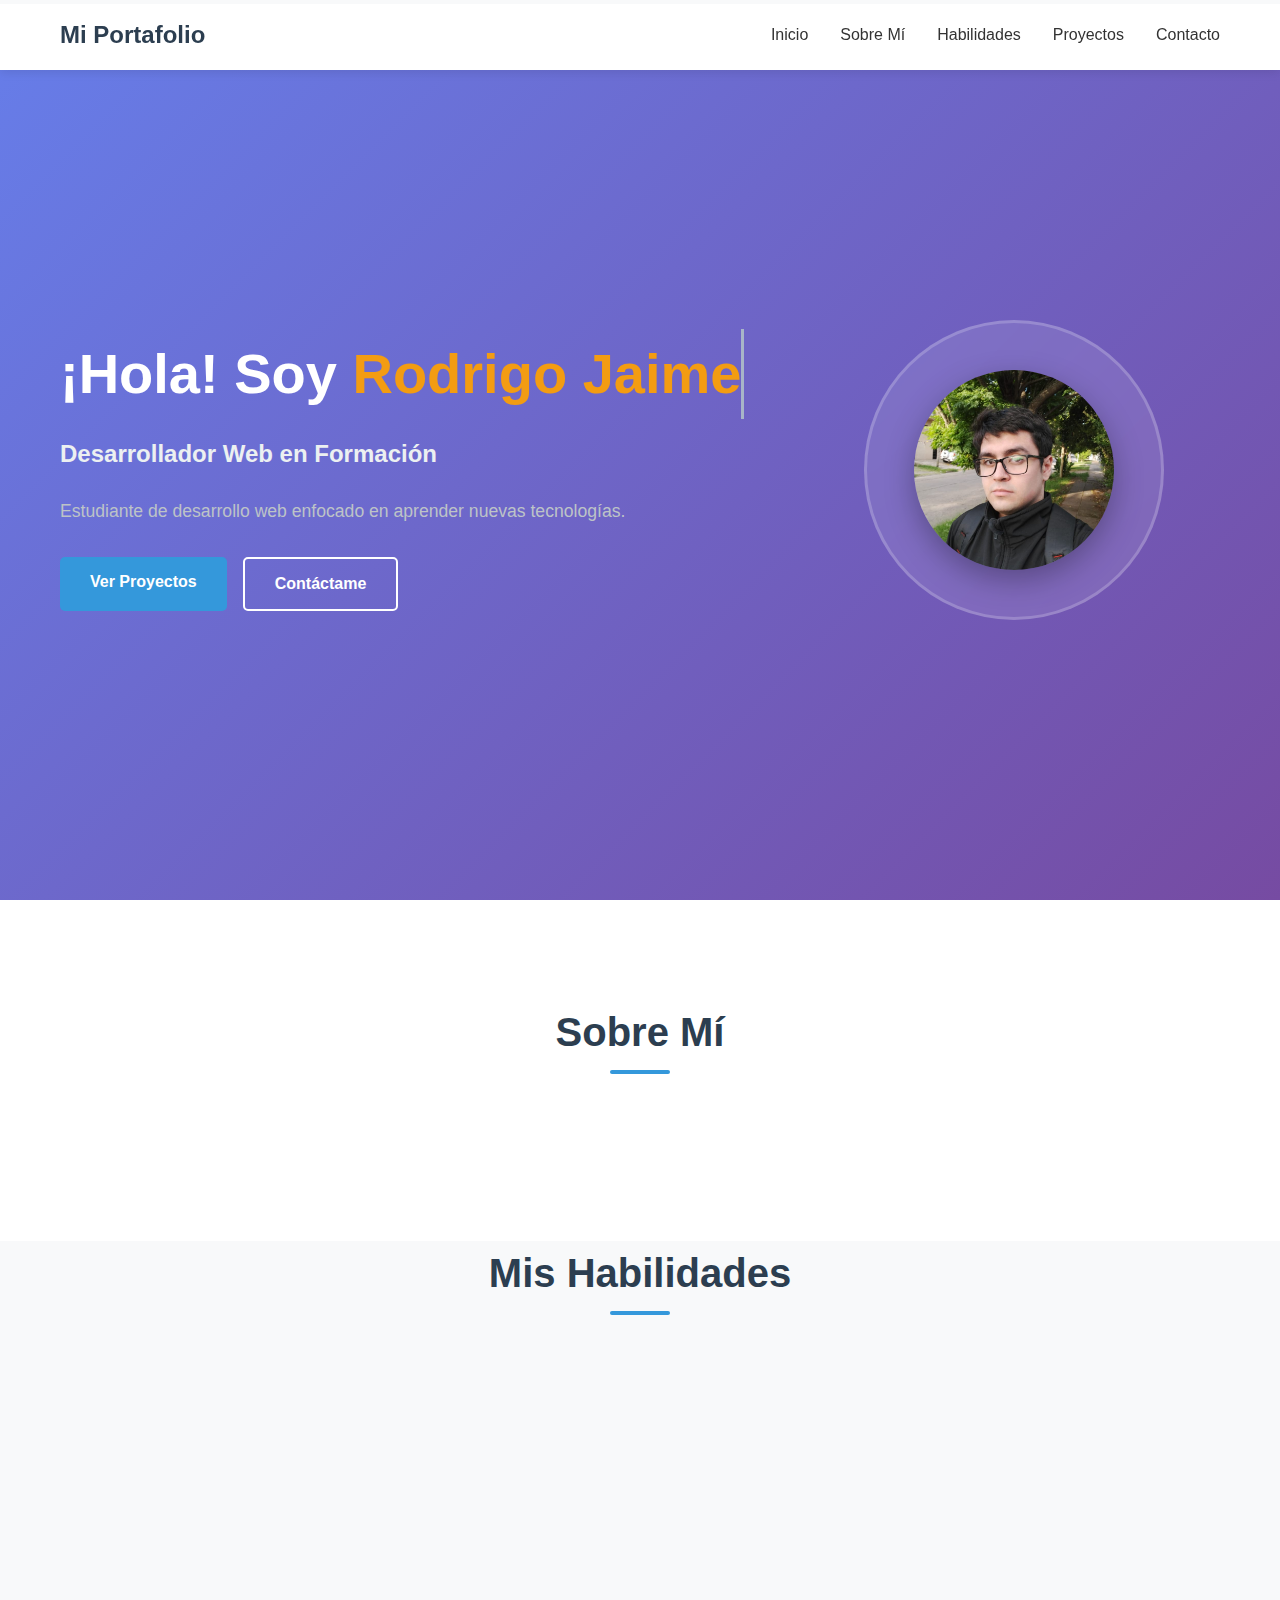
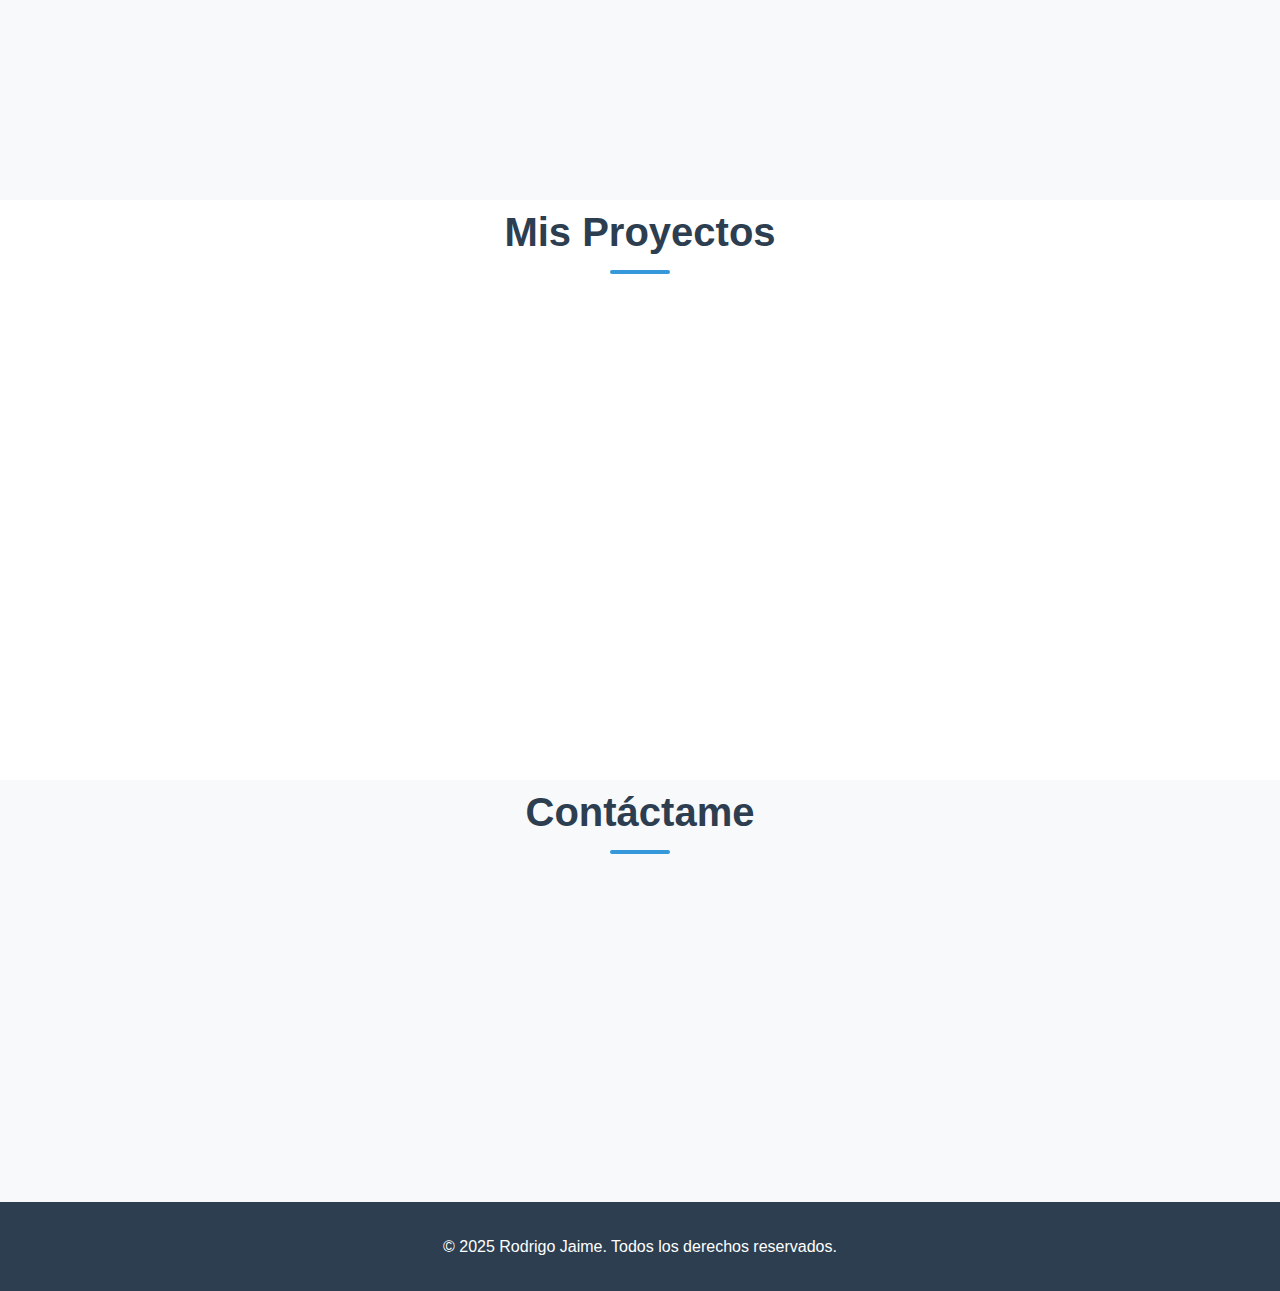
<file: index.html>
<!DOCTYPE html>
<html lang="es">
<head>
    <meta charset="UTF-8">
    <meta name="viewport" content="width=device-width, initial-scale=1.0">
    <title>Rodrigo Jaime - Porfafolio</title>
    <link rel="stylesheet" href="css/styles.css">
    <link rel="stylesheet" href="css/enhancements.css">
    <link href="https://cdnjs.cloudflare.com/ajax/libs/font-awesome/6.0.0/css/all.min.css" rel="stylesheet">
</head>
<body>
    <!-- Navegación -->
    <nav class="navbar">
        <div class="nav-container">
            <div class="nav-logo">
                <a href="#inicio">Mi Portafolio</a>
            </div>
            <ul class="nav-menu">
                <li class="nav-item">
                    <a href="#inicio" class="nav-link">Inicio</a>
                </li>
                <li class="nav-item">
                    <a href="#sobre-mi" class="nav-link">Sobre Mí</a>
                </li>
                <li class="nav-item">
                    <a href="#habilidades" class="nav-link">Habilidades</a>
                </li>
                <li class="nav-item">
                    <a href="#proyectos" class="nav-link">Proyectos</a>
                </li>
                <li class="nav-item">
                    <a href="#contacto" class="nav-link">Contacto</a>
                </li>
            </ul>
            <div class="hamburger">
                <span class="bar"></span>
                <span class="bar"></span>
                <span class="bar"></span>
            </div>
        </div>
    </nav>

    <!-- Sección de Inicio -->
    <section id="inicio" class="hero">
        <div class="hero-container">
            <div class="hero-content">
                <h1 class="hero-title">¡Hola! Soy <span class="highlight">Rodrigo Jaime</span></h1>
                <h2 class="hero-subtitle">Desarrollador Web en Formación</h2>
                <p class="hero-description">
                    Estudiante de desarrollo web enfocado en aprender nuevas tecnologías.
                </p>
                <div class="hero-buttons">
                    <a href="#proyectos" class="btn btn-primary">Ver Proyectos</a>
                    <a href="#contacto" class="btn btn-secondary">Contáctame</a>
                </div>
            </div>
            <div class="hero-image">
                <div class="profile-image">
                    <img src="./images/foto de perfil.jpg" alt="Rodrigo Jaime" class="profile-photo">
                </div>
            </div>
        </div>
    </section>

    <!-- Sección Sobre Mí -->
    <section id="sobre-mi" class="about">
        <div class="container">
            <h2 class="section-title">Sobre Mí</h2>
            <div class="about-content">
                <div class="about-text">
                    <p>
                        Estudiante de desarrollo web con interés en tecnologías frontend y backend. 
                        Actualmente aprendiendo sobre seguridad web y despliegue de aplicaciones.
                    </p>
                </div>
            </div>
        </div>
    </section>

    <!-- Sección de Habilidades -->
    <section id="habilidades" class="skills">
        <div class="container">
            <h2 class="section-title">Mis Habilidades</h2>
            <div class="skills-container">
                <div class="skill-category">
                    <h3 class="category-title">
                        <i class="fas fa-code"></i>
                        Frontend
                    </h3>
                    <div class="skill-tags">
                        <span class="skill-tag">HTML5</span>
                        <span class="skill-tag">CSS3</span>
                        <span class="skill-tag">JavaScript</span>
                        <span class="skill-tag">React</span>
                        <span class="skill-tag">Responsive Design</span>
                    </div>
                </div>
                
                <div class="skill-category">
                    <h3 class="category-title">
                        <i class="fas fa-server"></i>
                        Backend & Tools
                    </h3>
                    <div class="skill-tags">
                        <span class="skill-tag">Python</span>
                        <span class="skill-tag">Git</span>
                        <span class="skill-tag">GitHub</span>
                        <span class="skill-tag">VS Code</span>
                    </div>
                </div>
                
                <div class="skill-category">
                    <h3 class="category-title">
                        <i class="fas fa-cloud"></i>
                        Cloud & Deployment
                    </h3>
                    <div class="skill-tags">
                        <span class="skill-tag">Vercel</span>
                        <span class="skill-tag">Firebase</span>
                        <span class="skill-tag">Firebase Auth</span>
                        <span class="skill-tag">Firestore</span>
                    </div>
                </div>
                
                <div class="skill-category">
                    <h3 class="category-title">
                        <i class="fas fa-shield-alt"></i>
                        Ciberseguridad & Calidad
                    </h3>
                    <div class="skill-tags">
                        <span class="skill-tag">OWASP</span>
                        <span class="skill-tag">SonarQube</span>
                        <span class="skill-tag">Security Testing</span>
                        <span class="skill-tag">Code Quality</span>
                    </div>
                </div>
                
                <div class="skill-category">
                    <h3 class="category-title">
                        <i class="fas fa-lightbulb"></i>
                        En Aprendizaje
                    </h3>
                    <div class="skill-tags">
                        <span class="skill-tag">Node.js</span>
                        <span class="skill-tag">Databases</span>
                        <span class="skill-tag">APIs</span>
                        <span class="skill-tag">Testing</span>
                    </div>
                </div>
            </div>
        </div>
    </section>

    <!-- Sección de Proyectos -->
    <section id="proyectos" class="projects">
        <div class="container">
            <h2 class="section-title">Mis Proyectos</h2>
            <div class="projects-grid">
                <div class="project-card">
                    <div class="project-image">
                        <i class="fas fa-store"></i>
                    </div>
                    <div class="project-content">
                        <h3 class="project-title">Sistema de Gestión</h3>
                        <p class="project-description">Sistema de gestión desarrollado en React con Firebase para manejar vendedores y stock.</p>
                        <div class="project-tech">
                            <span class="tech-tag">React</span>
                            <span class="tech-tag">Firebase</span>
                            <span class="tech-tag">Vercel</span>
                            <span class="tech-tag">CSS3</span>
                            <span class="tech-tag">JavaScript</span>
                        </div>
                        <div class="project-links">
                            <a href="gestorpro/index.html" class="project-link link-demo">Ver Demo</a>
                            <a href="gestorpro-code.html" class="project-link link-code">Ver Código</a>
                        </div>
                    </div>
                </div>
                

                
                <div class="project-card">
                    <div class="project-image">
                        <i class="fas fa-shield-alt"></i>
                    </div>
                    <div class="project-content">
                        <h3 class="project-title">Generador de Contraseñas</h3>
                        <p class="project-description">Aplicación web para generar contraseñas seguras con análisis de fortaleza.</p>
                        <div class="project-tech">
                            <span class="tech-tag">HTML5</span>
                            <span class="tech-tag">CSS3</span>
                            <span class="tech-tag">JavaScript</span>
                            <span class="tech-tag">Security</span>
                        </div>
                        <div class="project-links">
                            <!-- Cambiar estas líneas (alrededor de la línea 196-197) -->
                            <a href="../password-generator/index.html" class="project-link link-demo">Ver Demo</a>
                            <a href="../password-generator/code-view.html" class="project-link link-code">Ver Código</a>
                        </div>
                    </div>
                </div>
            </div>
            </div>
        </div>
    </section>

    <!-- Sección de Contacto -->
    <section id="contacto" class="contact">
        <div class="container">
            <h2 class="section-title">Contáctame</h2>
            <div class="contact-content">
                <div class="contact-info">
                    <h3>¡Hablemos!</h3>
                    <p>Interesado en oportunidades de aprendizaje y colaboración.</p>
                    
                    <div class="contact-item">
                        <i class="fas fa-envelope"></i>
                        <span>rodrigojaime2671@gmail.com</span>
                    </div>
                    
                    <div class="contact-item">
                        <i class="fas fa-map-marker-alt"></i>
                        <span>Buenos Aires, Argentina</span>
                    </div>
                </div>
                
                <div class="contact-methods">
                    <h3>Formas de contacto:</h3>
                    <p>Puedes contactarme por estos medios:</p>
                    
                    <div class="contact-buttons">
                        <a href="mailto:rodrigojaime2671@gmail.com" class="contact-btn">
                            <i class="fas fa-envelope"></i>
                            Enviar Email
                        </a>
                        
                        <a href="https://www.linkedin.com/in/rodrigo-jaime-2671/" target="_blank" class="contact-btn">
                            <i class="fab fa-linkedin"></i>
                            LinkedIn
                        </a>
                        
                        <a href="https://github.com/RodrigoJaime-byte" target="_blank" class="contact-btn">
                            <i class="fab fa-github"></i>
                            GitHub
                        </a>
                    </div>
                </div>
            </div>
        </div>
    </section>

    <!-- Footer -->
    <footer class="footer">
        <div class="container">
            <p>&copy; 2025 Rodrigo Jaime. Todos los derechos reservados.</p>
        </div>
    </footer>

    <script src="js/script.js"></script>
    <!-- Agregar después del tag <body> -->
    <div class="scroll-indicator">
        <div class="scroll-progress"></div>
    </div>
</body>
</html>
</file>
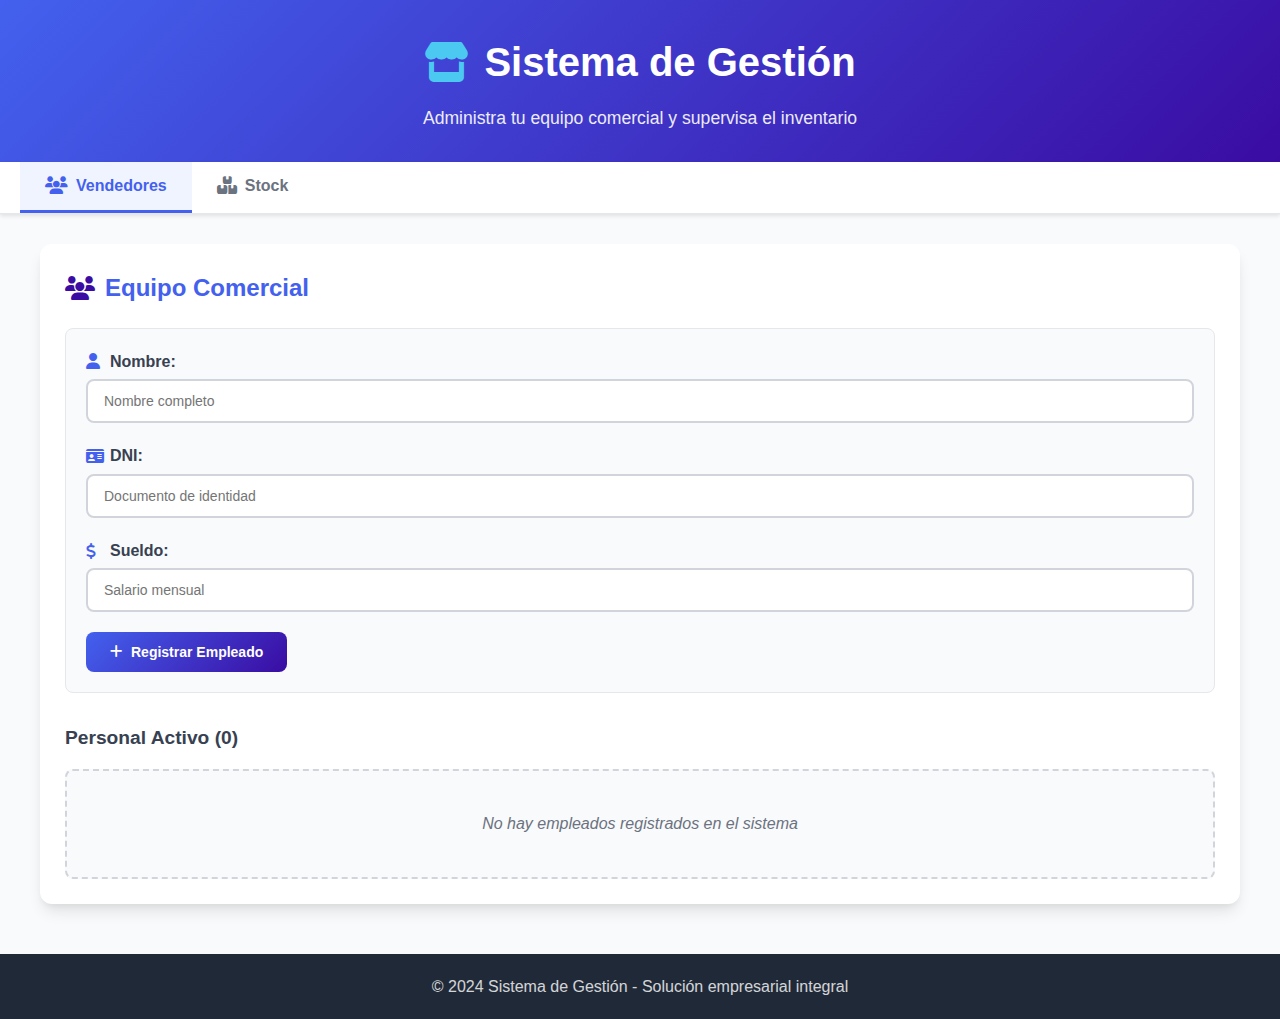
<file: gestorpro/index.html>
<!doctype html><html lang="en"><head><meta charset="utf-8"/><link rel="icon" href="./favicon.ico"/><meta name="viewport" content="width=device-width,initial-scale=1"/><meta name="theme-color" content="#000000"/><meta name="description" content="Sistema de gestión de vendedores y stock desarrollado con React"/><link rel="apple-touch-icon" href="./logo192.png"/><link rel="stylesheet" href="https://cdnjs.cloudflare.com/ajax/libs/font-awesome/6.4.0/css/all.min.css"/><link rel="manifest" href="./manifest.json"/><title>Sistema de Gestión - Vendedores y Stock</title><script defer="defer" src="./static/js/main.8d3dab03.js"></script><link href="./static/css/main.1cb8b7cf.css" rel="stylesheet"></head><body><noscript>You need to enable JavaScript to run this app.</noscript><div id="root"></div></body></html>
</file>
<file: css/enhancements.css>
/* Estilos adicionales para funcionalidades JavaScript */

/* Estilos para validación de formulario */
.contact-form input.error,
.contact-form textarea.error {
    border-color: #e74c3c !important;
    box-shadow: 0 0 5px rgba(231, 76, 60, 0.3) !important;
}

.contact-form input.success,
.contact-form textarea.success {
    border-color: #27ae60 !important;
    box-shadow: 0 0 5px rgba(39, 174, 96, 0.3) !important;
}

.error-message {
    color: #e74c3c;
    font-size: 0.8rem;
    margin-top: 5px;
    display: block;
    font-weight: 500;
}

.btn:hover {
    transform: translateY(-2px) !important;
    box-shadow: 0 5px 15px rgba(0, 0, 0, 0.2) !important;
}

.back-to-top {
    position: fixed;
    bottom: 20px;
    right: 20px;
    width: 50px;
    height: 50px;
    border-radius: 50%;
    background: #3498db;
    color: white;
    border: none;
    font-size: 20px;
    cursor: pointer;
    opacity: 0;
    transition: all 0.3s ease;
    z-index: 1000;
    box-shadow: 0 2px 10px rgba(0, 0, 0, 0.2);
}

.back-to-top:hover {
    transform: scale(1.1);
}

/* Cursor personalizado para elementos interactivos */
.project-card:hover {
    cursor: pointer;
    transform: translateY(-5px) !important;
    box-shadow: 0 10px 25px rgba(0, 0, 0, 0.15) !important;
}

/* Efecto de typing cursor */
.typing-cursor::after {
    content: '|';
    animation: blink 1s infinite;
}

@keyframes blink {
    0%, 50% { opacity: 1; }
    51%, 100% { opacity: 0; }
}

/* Mejoras adicionales para la experiencia de usuario */
.skill-tag:hover {
    transform: scale(1.05) !important;
    box-shadow: 0 2px 8px rgba(0, 0, 0, 0.1);
}

.social-link:hover {
    transform: translateY(-3px) scale(1.1) !important;
}

/* Animación suave para elementos que aparecen */
.fade-in {
    opacity: 0;
    transform: translateY(30px);
    transition: opacity 0.6s ease, transform 0.6s ease;
}

.fade-in.visible {
    opacity: 1;
    transform: translateY(0);
}

/* Foto de perfil */
/* Estilos para la foto de perfil */
.profile-photo {
    width: 200px;
    height: 200px;
    border-radius: 50%;
    object-fit: cover;
    border: 4px solid var(--primary-color);
    box-shadow: 0 10px 30px rgba(0, 0, 0, 0.3);
    transition: transform 0.3s ease, box-shadow 0.3s ease;
}

.profile-photo:hover {
    transform: scale(1.05);
    box-shadow: 0 15px 40px rgba(0, 0, 0, 0.4);
}

/* Responsive para móviles */
@media (max-width: 768px) {
    .profile-photo {
        width: 150px;
        height: 150px;
    }
}

/* Imágenes de proyectos */
.project-image img {
    width: 100%;
    height: 200px;
    object-fit: cover;
    border-radius: 10px 10px 0 0;
}


/* Corrección para evitar superposición con header fijo */
.about {
    padding-top: 100px !important; /* Espacio para el header fijo */
    margin-top: 0 !important;
    position: relative;
    z-index: 1;
}

/* Asegurar que todas las secciones tengan el espaciado correcto */
section {
    scroll-margin-top: 80px; /* Para navegación suave */
}

/* Corrección mejorada para la sección Sobre Mí */
.about-content {
    display: block !important;
    max-width: 900px;
    margin: 0 auto;
    padding: 2rem;
    background: rgba(255, 255, 255, 0.05);
    border-radius: 15px;
    backdrop-filter: blur(10px);
    border: 1px solid rgba(255, 255, 255, 0.1);
    position: static; /* Asegurar posicionamiento estático */
}

.about-text {
    margin: 0;
    text-align: left;
    position: static; /* Asegurar posicionamiento estático */
}

.about-text p {
    margin-bottom: 1.5rem;
    line-height: 1.8;
    font-size: 1.1rem;
    color: rgba(255, 255, 255, 0.9);
    text-align: justify;
    position: static; /* Asegurar posicionamiento estático */
}

.about-text p:last-child {
    margin-bottom: 0;
}

/* Responsive para la sección Sobre Mí */
@media (max-width: 768px) {
    .about {
        padding-top: 80px !important; /* Menos espacio en móviles */
    }
    
    .about-content {
        padding: 1.5rem;
        margin: 0 1rem;
    }
    
    .about-text p {
        font-size: 1rem;
        text-align: left;
    }
}
</file>
<file: gestorpro/static/css/main.1cb8b7cf.css>
body{-webkit-font-smoothing:antialiased;-moz-osx-font-smoothing:grayscale;font-family:-apple-system,BlinkMacSystemFont,Segoe UI,Roboto,Oxygen,Ubuntu,Cantarell,Fira Sans,Droid Sans,Helvetica Neue,sans-serif;margin:0}code{font-family:source-code-pro,Menlo,Monaco,Consolas,Courier New,monospace}.vendedor-module{background-color:#fff;border-radius:12px;box-shadow:0 10px 15px -3px #0000001a,0 4px 6px -2px #0000000d;margin-bottom:20px;padding:25px;transition:transform .3s ease,box-shadow .3s ease}.vendedor-module:hover{box-shadow:0 20px 25px -5px #0000001a,0 10px 10px -5px #0000000a;transform:translateY(-2px)}.vendedor-module h2{align-items:center;color:#4361ee;display:flex;font-size:1.5rem;gap:10px;margin-bottom:20px}.vendedor-module h2 i{color:#3a0ca3}.vendedor-form{grid-gap:20px;background-color:#f9fafb;border:1px solid #e5e7eb;border-radius:8px;display:grid;gap:20px;margin-bottom:30px;padding:20px}.form-group input{border:2px solid #d1d5db;border-radius:8px;font-size:14px;padding:12px 16px;transition:border-color .3s ease,box-shadow .3s ease}.form-group input:focus{border-color:#4361ee;box-shadow:0 0 0 3px #4361ee1a;outline:none}.form-group input.error{border-color:#f87171;box-shadow:0 0 0 3px #f871711a}.vendedores-table-container{margin-top:30px}.vendedores-table-container h3{color:#374151;font-size:1.2rem;margin-bottom:15px}.vendedores-table{background-color:#fff;border-collapse:collapse;border-radius:8px;box-shadow:0 4px 6px -1px #0000001a;overflow:hidden;width:100%}.vendedores-table thead{background:linear-gradient(135deg,#4361ee,#3a0ca3);color:#fff}.vendedores-table td,.vendedores-table th{border-bottom:1px solid #e5e7eb;padding:12px 16px;text-align:left}.vendedores-table th{font-size:14px;font-weight:600;letter-spacing:.5px;text-transform:uppercase}.vendedores-table tbody tr{transition:background-color .2s ease}.vendedores-table tbody tr:hover{background-color:#f9fafb}.vendedores-table tbody tr:last-child td{border-bottom:none}@media (max-width:768px){.vendedor-module{margin:10px;padding:15px}.vendedor-form{padding:15px}.vendedores-table{font-size:12px}.vendedores-table td,.vendedores-table th{padding:8px 12px}.btn-primary{justify-content:center;width:100%}}.stock-module{background-color:#fff;border-radius:12px;box-shadow:0 10px 15px -3px #0000001a,0 4px 6px -2px #0000000d;margin-bottom:20px;padding:25px;transition:transform .3s ease,box-shadow .3s ease}.stock-module:hover{box-shadow:0 20px 25px -5px #0000001a,0 10px 10px -5px #0000000a;transform:translateY(-2px)}.stock-module h2{align-items:center;color:#4361ee;display:flex;font-size:1.5rem;gap:10px;margin-bottom:20px}.stock-module h2 i{color:#3a0ca3}.stock-form{grid-gap:20px;background-color:#f9fafb;border:1px solid #e5e7eb;border-radius:8px;display:grid;gap:20px;margin-bottom:30px;padding:20px}.form-group{display:flex;flex-direction:column;gap:5px}.form-row{grid-gap:20px;display:grid;gap:20px;grid-template-columns:1fr 1fr 1fr}.form-group label{align-items:center;color:#374151;display:flex;font-weight:600;gap:8px}.form-group label i{color:#4361ee;width:16px}.form-group input,.form-group select{border:2px solid #d1d5db;border-radius:8px;font-size:14px;padding:12px 16px;transition:border-color .3s ease,box-shadow .3s ease}.form-group input:focus,.form-group select:focus{border-color:#4361ee;box-shadow:0 0 0 3px #4361ee1a;outline:none}.form-group input.error,.form-group select.error{border-color:#f87171;box-shadow:0 0 0 3px #f871711a}.form-group input.readonly{background-color:#f3f4f6;color:#6b7280;cursor:not-allowed;font-weight:600}.error-text{color:#f87171;font-size:12px;margin-top:4px}.error-message{background-color:#fef2f2;border:1px solid #fecaca;border-radius:8px;color:#dc2626;margin-bottom:20px;padding:12px 16px}.loading{color:#6b7280;font-size:16px;padding:40px;text-align:center}.btn-primary{align-items:center;background:linear-gradient(135deg,#4361ee,#3a0ca3);border:none;border-radius:8px;color:#fff;cursor:pointer;display:flex;font-size:14px;font-weight:600;gap:8px;justify-self:start;padding:12px 24px;transition:all .3s ease}.btn-primary:hover{box-shadow:0 10px 20px #4361ee4d;transform:translateY(-2px)}.btn-danger{background-color:#f87171;border:none;border-radius:6px;color:#fff;cursor:pointer;font-size:12px;padding:8px 12px;transition:all .3s ease}.btn-danger:hover{background-color:#dc2626;transform:translateY(-1px)}.stock-table-container{margin-top:30px}.table-header{align-items:center;display:flex;flex-wrap:wrap;gap:10px;justify-content:space-between;margin-bottom:15px}.table-header h3{color:#374151;font-size:1.2rem;margin:0}.total-general{background:linear-gradient(135deg,#4cc9f0,#4361ee);border-radius:20px;box-shadow:0 4px 6px #4cc9f04d;color:#fff;font-size:14px;padding:8px 16px}.stock-table{background-color:#fff;border-collapse:collapse;border-radius:8px;box-shadow:0 4px 6px -1px #0000001a;overflow:hidden;width:100%}.stock-table thead{background:linear-gradient(135deg,#4361ee,#3a0ca3);color:#fff}.stock-table td,.stock-table th{border-bottom:1px solid #e5e7eb;padding:12px 16px;text-align:left}.stock-table th{font-size:14px;font-weight:600;letter-spacing:.5px;text-transform:uppercase}.stock-table tbody tr{transition:background-color .2s ease}.stock-table tbody tr:hover{background-color:#f9fafb}.stock-table tbody tr:last-child td{border-bottom:none}.stock-table .subtotal{color:#059669;font-weight:600}.no-data{background-color:#f9fafb;border:2px dashed #d1d5db;border-radius:8px;color:#6b7280;font-style:italic;padding:40px;text-align:center}@media (max-width:1024px){.form-row{grid-template-columns:1fr 1fr}.form-row .form-group:last-child{grid-column:1/-1}}@media (max-width:768px){.stock-module{margin:10px;padding:15px}.stock-form{padding:15px}.form-row{grid-template-columns:1fr}.table-header{align-items:stretch;flex-direction:column}.total-general{text-align:center}.stock-table{font-size:12px}.stock-table td,.stock-table th{padding:8px 12px}.btn-primary{justify-content:center;width:100%}}@media (max-width:480px){.stock-table{font-size:10px}.stock-table td,.stock-table th{padding:6px 8px}.table-header h3{font-size:1rem}.total-general{font-size:12px;padding:6px 12px}}:root{--primary-color:#4361ee;--secondary-color:#3a0ca3;--accent-color:#4cc9f0;--success-color:#4ade80;--danger-color:#f87171;--text-color:#1f2937;--light-bg:#f9fafb;--card-bg:#fff;--border-color:#e5e7eb}*{box-sizing:border-box;margin:0;padding:0}body{background-color:#f9fafb;background-color:var(--light-bg);color:#1f2937;color:var(--text-color);font-family:Segoe UI,Tahoma,Geneva,Verdana,sans-serif;line-height:1.6}.App{display:flex;flex-direction:column;min-height:100vh}.app-header{background:linear-gradient(135deg,#4361ee,#3a0ca3);background:linear-gradient(135deg,var(--primary-color) 0,var(--secondary-color) 100%);box-shadow:0 4px 6px -1px #0000001a;color:#fff;padding:30px 20px;text-align:center}.app-header h1{align-items:center;display:flex;font-size:2.5rem;gap:15px;justify-content:center;margin-bottom:10px}.app-header h1 i{color:#4cc9f0;color:var(--accent-color)}.subtitle{font-size:1.1rem;font-weight:300;opacity:.9}.navigation{background-color:#fff;border-bottom:1px solid #e5e7eb;border-bottom:1px solid var(--border-color);box-shadow:0 2px 4px #0000001a;display:flex;gap:0;padding:0 20px}.nav-button{align-items:center;background:none;border:none;border-bottom:3px solid #0000;color:#6b7280;cursor:pointer;display:flex;font-size:16px;font-weight:600;gap:8px;padding:15px 25px;transition:all .3s ease}.nav-button:hover{background-color:#f3f4f6}.nav-button.active,.nav-button:hover{color:#4361ee;color:var(--primary-color)}.nav-button.active{background-color:#f0f4ff;border-bottom-color:#4361ee;border-bottom-color:var(--primary-color)}.nav-button i{font-size:18px}.main-content{flex:1 1;padding:30px 20px}.container{margin:0 auto;max-width:1200px}.app-footer{background-color:#1f2937;background-color:var(--text-color);color:#fff;margin-top:auto;padding:20px;text-align:center}.app-footer p{margin:0;opacity:.8}@media (max-width:768px){.app-header{padding:20px 15px}.app-header h1{flex-direction:column;font-size:2rem;gap:10px}.subtitle{font-size:1rem}.navigation{flex-wrap:wrap;padding:0 15px}.nav-button{flex:1 1;font-size:14px;justify-content:center;padding:12px 15px}.main-content{padding:20px 15px}}@media (max-width:480px){.app-header h1{font-size:1.5rem}.nav-button{font-size:12px;padding:10px 12px}.nav-button i{font-size:16px}}
/*# sourceMappingURL=main.1cb8b7cf.css.map*/
</file>
<file: css/styles.css>
/* Reset y configuración base */
* {
    margin: 0;
    padding: 0;
    box-sizing: border-box;
}

html {
    scroll-behavior: smooth;
}

body {
    font-family: 'Segoe UI', Tahoma, Geneva, Verdana, sans-serif;
    line-height: 1.6;
    color: #333;
    background-color: #f8f9fa;
}

.container {
    max-width: 1200px;
    margin: 0 auto;
    padding: 0 20px;
}

/* Navegación */
.navbar {
    background: #fff;
    box-shadow: 0 2px 10px rgba(0,0,0,0.1);
    position: fixed;
    top: 0;
    width: 100%;
    z-index: 1000;
    transition: all 0.3s ease;
}

.nav-container {
    max-width: 1200px;
    margin: 0 auto;
    padding: 0 20px;
    display: flex;
    justify-content: space-between;
    align-items: center;
    height: 70px;
}

.nav-logo a {
    font-size: 1.5rem;
    font-weight: bold;
    color: #2c3e50;
    text-decoration: none;
    transition: color 0.3s ease;
}

.nav-logo a:hover {
    color: #6c7b7f;
}

.nav-menu {
    display: flex;
    list-style: none;
    gap: 2rem;
}

.nav-link {
    color: #333;
    text-decoration: none;
    font-weight: 500;
    transition: color 0.3s ease;
    position: relative;
}

.nav-link:hover {
    color: #6c7b7f;
}

.nav-link::after {
    content: '';
    position: absolute;
    bottom: -5px;
    left: 0;
    width: 0;
    height: 2px;
    background: #6c7b7f;
    transition: width 0.3s ease;
}

.nav-link:hover::after {
    width: 100%;
}

/* Menú hamburguesa */
.hamburger {
    display: none;
    flex-direction: column;
    cursor: pointer;
}

.bar {
    width: 25px;
    height: 3px;
    background: #333;
    margin: 3px 0;
    transition: 0.3s;
}

/* Sección Hero */
.hero {
    background: linear-gradient(135deg, #6c7b7f 0%, #667292 100%);
    color: white;
    padding: 120px 0 80px;
    min-height: 100vh;
    display: flex;
    align-items: center;
}

.hero-container {
    max-width: 1200px;
    margin: 0 auto;
    padding: 0 20px;
    display: grid;
    grid-template-columns: 1fr 1fr;
    gap: 4rem;
    align-items: center;
}

.hero-title {
    font-size: 3.5rem;
    margin-bottom: 1rem;
    animation: fadeInUp 1s ease;
}

.highlight {
    color: #a8b5c8;
}

.hero-subtitle {
    font-size: 1.5rem;
    margin-bottom: 1.5rem;
    color: #ecf0f1;
    animation: fadeInUp 1s ease 0.2s both;
}

.hero-description {
    font-size: 1.1rem;
    margin-bottom: 2rem;
    color: #bdc3c7;
    animation: fadeInUp 1s ease 0.4s both;
}

.hero-buttons {
    display: flex;
    gap: 1rem;
    animation: fadeInUp 1s ease 0.6s both;
}

.btn {
    padding: 12px 30px;
    border: none;
    border-radius: 5px;
    text-decoration: none;
    font-weight: 600;
    transition: all 0.3s ease;
    cursor: pointer;
    display: inline-block;
}

.btn-primary {
    background: #6c7b7f;
    color: white;
}

.btn-primary:hover {
    background: #5a6b70;
    transform: translateY(-2px);
    box-shadow: 0 5px 15px rgba(108, 123, 127, 0.4);
}

.btn-secondary {
    background: transparent;
    color: white;
    border: 2px solid white;
}

.btn-secondary:hover.btn:hover {
    background: white;
    color: #333;
    transform: translateY(-2px);
    box-shadow: 0 5px 15px rgba(0, 0, 0, 0.2);
}

.hero-image {
    display: flex;
    justify-content: center;
    animation: fadeInRight 1s ease 0.8s both;
}

.profile-image {
    width: 300px;
    height: 300px;
    border-radius: 50%;
    background: rgba(255,255,255,0.1);
    display: flex;
    align-items: center;
    justify-content: center;
    backdrop-filter: blur(10px);
    border: 3px solid rgba(255,255,255,0.2);
}

.profile-image i {
    font-size: 8rem;
    color: rgba(255,255,255,0.8);
}

/* Secciones generales */
.section {
    padding: 80px 0;
}

.section-title {
    font-size: 2.5rem;
    text-align: center;
    margin-bottom: 3rem;
    color: #2c3e50;
    position: relative;
}

.section-title::after {
    content: '';
    position: absolute;
    bottom: -10px;
    left: 50%;
    transform: translateX(-50%);
    width: 60px;
    height: 4px;
    background: #6c7b7f;
    border-radius: 2px;
}

/* Sección Sobre Mí */
.about {
    background: white;
}

.about-content {
    display: grid;
    grid-template-columns: 1fr 2fr;  /* ❌ Esto espera 2 columnas */
    gap: 4rem;
    align-items: center;
    margin-bottom: 4rem;
}

.about-text {
    font-size: 1.1rem;
    line-height: 1.8;
    color: #555;
}

.about-stats {
    display: grid;
    grid-template-columns: repeat(auto-fit, minmax(200px, 1fr));
    gap: 2rem;
    margin-top: 3rem;
}

.stat-card {
    background: #f8f9fa;
    padding: 2rem;
    border-radius: 10px;
    text-align: center;
    transition: transform 0.3s ease;
}

.stat-card:hover {
    transform: translateY(-5px);
}

.stat-number {
    font-size: 2.5rem;
    font-weight: bold;
    color: #6c7b7f;
    margin-bottom: 0.5rem;
}

.stat-label {
    color: #666;
    font-weight: 500;
}

/* Sección Habilidades */
.skills {
    background: #f8f9fa;
    position: relative;
    z-index: 2;
}

.skills-container {
    display: grid;
    grid-template-columns: repeat(auto-fit, minmax(300px, 1fr));
    gap: 2rem;
}

.skill-category {
    background: white;
    padding: 2rem;
    border-radius: 10px;
    box-shadow: 0 5px 15px rgba(0,0,0,0.1);
    transition: transform 0.3s ease;
}

.skill-category:hover {
    transform: translateY(-5px);
}

.category-title {
    font-size: 1.3rem;
    color: #2c3e50;
    margin-bottom: 1.5rem;
    display: flex;
    align-items: center;
    gap: 0.5rem;
}

.category-title i {
    color: #6c7b7f;
}

.skill-tags {
    display: flex;
    flex-wrap: wrap;
    gap: 0.5rem;
}

.skill-tag {
    background: #f0f2f5;
    color: #5a6b70;
    padding: 0.5rem 1rem;
    border-radius: 20px;
    font-size: 0.9rem;
    font-weight: 500;
    transition: all 0.3s ease;
}

/* Agregar al final del archivo CSS existente */

/* Efectos adicionales */
.navbar {
    transition: all 0.3s ease;
}

/* Mejora en las animaciones de hover */
.skill-tag:hover {
    background: #5a6b70;
    color: white;
    transform: scale(1.05) translateY(-2px);
    box-shadow: 0 4px 12px rgba(90, 107, 112, 0.3);
}

/* Estilos para validación de formulario */
.contact-form input.error,
.contact-form textarea.error {
    border-color: #e74c3c;
    box-shadow: 0 0 5px rgba(231, 76, 60, 0.3);
}

.contact-form input.success,
.contact-form textarea.success {
    border-color: #27ae60;
    box-shadow: 0 0 5px rgba(39, 174, 96, 0.3);
}

.error-message {
    color: #e74c3c;
    font-size: 0.8rem;
    margin-top: 5px;
    display: block;
}

/* Efecto de typing en el título */
@keyframes typing {
    from { width: 0 }
    to { width: 100% }
}

@keyframes blink {
    50% { border-color: transparent }
}

.hero-title {
    overflow: hidden;
    border-right: 3px solid #a8b5c8;
    white-space: nowrap;
    animation: typing 3s steps(40, end), blink 0.75s step-end infinite;
}

/* Mejoras en los botones */
.btn {
    position: relative;
    overflow: hidden;
}

.btn::before {
    content: '';
    position: absolute;
    top: 0;
    left: -100%;
    width: 100%;
    height: 100%;
    background: linear-gradient(90deg, transparent, rgba(255,255,255,0.2), transparent);
    transition: left 0.5s;
}

.btn:hover::before {
    left: 100%;
}

/* Efecto parallax sutil */
.hero {
    background-attachment: fixed;
}

/* Mejoras en las cards de proyectos */
.project-card {
    position: relative;
    overflow: hidden;
}

.project-card::before {
    content: '';
    position: absolute;
    top: 0;
    left: 0;
    right: 0;
    bottom: 0;
    background: linear-gradient(45deg, transparent, rgba(108, 123, 127, 0.1), transparent);
    transform: translateX(-100%);
    transition: transform 0.6s;
}

.project-card:hover::before {
    transform: translateX(100%);
}

/* Indicador de scroll */
.scroll-indicator {
    position: fixed;
    top: 0;
    left: 0;
    width: 100%;
    height: 4px;
    background: #f8f9fa;
    z-index: 9999;
}

.scroll-progress {
    height: 100%;
    background: linear-gradient(90deg, #6c7b7f, #a8b5c8);
    width: 0%;
    transition: width 0.1s;
}

.nav-container {
    max-width: 1200px;
    margin: 0 auto;
    padding: 0 20px;
    display: flex;
    justify-content: space-between;
    align-items: center;
    height: 70px;
}

.nav-logo a {
    font-size: 1.5rem;
    font-weight: bold;
    color: #2c3e50;
    text-decoration: none;
    transition: color 0.3s ease;
}

.nav-logo a:hover {
    color: #3498db;
}

.nav-menu {
    display: flex;
    list-style: none;
    gap: 2rem;
}

.nav-link {
    color: #333;
    text-decoration: none;
    font-weight: 500;
    transition: color 0.3s ease;
    position: relative;
}

.nav-link:hover {
    color: #3498db;
}

.nav-link::after {
    content: '';
    position: absolute;
    bottom: -5px;
    left: 0;
    width: 0;
    height: 2px;
    background: #3498db;
    transition: width 0.3s ease;
}

.nav-link:hover::after {
    width: 100%;
}

/* Menú hamburguesa */
.hamburger {
    display: none;
    flex-direction: column;
    cursor: pointer;
}

.bar {
    width: 25px;
    height: 3px;
    background: #333;
    margin: 3px 0;
    transition: 0.3s;
}

/* Sección Hero */
.hero {
    background: linear-gradient(135deg, #667eea 0%, #764ba2 100%);
    color: white;
    padding: 120px 0 80px;
    height: 100vh;
    display: flex;
    align-items: center;
    position: relative;
    z-index: 1;
}

.hero-container {
    max-width: 1200px;
    margin: 0 auto;
    padding: 0 20px;
    display: grid;
    grid-template-columns: 1fr 1fr;
    gap: 4rem;
    align-items: center;
}

.hero-title {
    font-size: 3.5rem;
    margin-bottom: 1rem;
    animation: fadeInUp 1s ease;
}

.highlight {
    color: #f39c12;
}

.hero-subtitle {
    font-size: 1.5rem;
    margin-bottom: 1.5rem;
    color: #ecf0f1;
    animation: fadeInUp 1s ease 0.2s both;
}

.hero-description {
    font-size: 1.1rem;
    margin-bottom: 2rem;
    color: #bdc3c7;
    animation: fadeInUp 1s ease 0.4s both;
}

.hero-buttons {
    display: flex;
    gap: 1rem;
    animation: fadeInUp 1s ease 0.6s both;
}

.btn {
    padding: 12px 30px;
    border: none;
    border-radius: 5px;
    text-decoration: none;
    font-weight: 600;
    transition: all 0.3s ease;
    cursor: pointer;
    display: inline-block;
}

.btn-primary {
    background: #3498db;
    color: white;
}

.btn-primary:hover {
    background: #2980b9;
    transform: translateY(-2px);
    box-shadow: 0 5px 15px rgba(52, 152, 219, 0.4);
}

.btn-secondary {
    background: transparent;
    color: white;
    border: 2px solid white;
}

.btn-secondary:hover {
    background: white;
    color: #333;
    transform: translateY(-2px);
}

.hero-image {
    display: flex;
    justify-content: center;
    animation: fadeInRight 1s ease 0.8s both;
}

.profile-image {
    width: 300px;
    height: 300px;
    border-radius: 50%;
    background: rgba(255,255,255,0.1);
    display: flex;
    align-items: center;
    justify-content: center;
    backdrop-filter: blur(10px);
    border: 3px solid rgba(255,255,255,0.2);
}

.profile-image i {
    font-size: 8rem;
    color: rgba(255,255,255,0.8);
}

/* Secciones generales */
.section {
    padding: 80px 0;
}

.section-title {
    font-size: 2.5rem;
    text-align: center;
    margin-bottom: 3rem;
    color: #2c3e50;
    position: relative;
}

.section-title::after {
    content: '';
    position: absolute;
    bottom: -10px;
    left: 50%;
    transform: translateX(-50%);
    width: 60px;
    height: 4px;
    background: #3498db;
    border-radius: 2px;
}

/* Sección Sobre Mí */
.about {
    background: white;
}

.about-content {
    display: grid;
    grid-template-columns: 1fr 2fr;
    gap: 4rem;
    align-items: center;
    margin-bottom: 4rem;
}

.about-text {
    font-size: 1.1rem;
    line-height: 1.8;
    color: #555;
}

.about-stats {
    display: grid;
    grid-template-columns: repeat(auto-fit, minmax(200px, 1fr));
    gap: 2rem;
    margin-top: 3rem;
}

.stat-card {
    background: #f8f9fa;
    padding: 2rem;
    border-radius: 10px;
    text-align: center;
    transition: transform 0.3s ease;
}

.stat-card:hover {
    transform: translateY(-5px);
}

.stat-number {
    font-size: 2.5rem;
    font-weight: bold;
    color: #3498db;
    margin-bottom: 0.5rem;
}

.stat-label {
    color: #666;
    font-weight: 500;
}

/* Sección Habilidades */
.skills {
    background: #f8f9fa;
}

.skills-container {
    display: grid;
    grid-template-columns: repeat(auto-fit, minmax(300px, 1fr));
    gap: 2rem;
}

.skill-category {
    background: white;
    padding: 2rem;
    border-radius: 10px;
    box-shadow: 0 5px 15px rgba(0,0,0,0.1);
    transition: transform 0.3s ease;
}

.skill-category:hover {
    transform: translateY(-5px);
}

.category-title {
    font-size: 1.3rem;
    color: #2c3e50;
    margin-bottom: 1.5rem;
    display: flex;
    align-items: center;
    gap: 0.5rem;
}

.category-title i {
    color: #3498db;
}

.skill-tags {
    display: flex;
    flex-wrap: wrap;
    gap: 0.5rem;
}

.skill-tag {
    background: #e3f2fd;
    color: #1976d2;
    padding: 0.5rem 1rem;
    border-radius: 20px;
    font-size: 0.9rem;
    font-weight: 500;
    transition: all 0.3s ease;
}

.skill-tag:hover {
    background: #5a6b70;
    color: white;
    transform: scale(1.05);
}

/* Sección Proyectos */
.projects {
    background: white;
}

.projects-grid {
    display: grid;
    grid-template-columns: repeat(auto-fit, minmax(350px, 1fr));
    gap: 2rem;
}

.project-card {
    background: white;
    border-radius: 10px;
    overflow: hidden;
    box-shadow: 0 5px 15px rgba(0,0,0,0.1);
    transition: transform 0.3s ease;
}

.project-card:hover {
    cursor: pointer;
    transform: translateY(-5px);
}

.project-image {
    height: 200px;
    background: linear-gradient(45deg, #6c7b7f, #667292);
    display: flex;
    align-items: center;
    justify-content: center;
    color: white;
    font-size: 3rem;
}

.project-content {
    padding: 1.5rem;
}

.project-title {
    font-size: 1.3rem;
    color: #2c3e50;
    margin-bottom: 1rem;
}

.project-description {
    color: #666;
    margin-bottom: 1.5rem;
    line-height: 1.6;
}

.project-tech {
    display: flex;
    flex-wrap: wrap;
    gap: 0.5rem;
    margin-bottom: 1.5rem;
}

.tech-tag {
    background: #f8f9fa;
    color: #555;
    padding: 0.3rem 0.8rem;
    border-radius: 15px;
    font-size: 0.8rem;
}

.project-links {
    display: flex;
    gap: 1rem;
}

.project-link {
    padding: 0.5rem 1rem;
    border-radius: 5px;
    text-decoration: none;
    font-weight: 500;
    transition: all 0.3s ease;
}

.link-demo {
    background: #6c7b7f;
    color: white;
}

.link-demo:hover {
    background: #5a6b70;
}

.link-code {
    background: #2c3e50;
    color: white;
}

.link-code:hover {
    background: #34495e;
}

/* Sección Contacto */
.contact {
    background: #f8f9fa;
}

.contact-content {
    display: grid;
    grid-template-columns: 1fr 1fr;
    gap: 4rem;
}

.contact-info h3 {
    color: #2c3e50;
    margin-bottom: 1.5rem;
}

.contact-info p {
    color: #666;
    margin-bottom: 2rem;
    line-height: 1.6;
}

.contact-item {
    display: flex;
    align-items: center;
    gap: 1rem;
    margin-bottom: 1.5rem;
}

.contact-item i {
    color: #6c7b7f;
    font-size: 1.2rem;
    width: 20px;
}

.contact-methods {
    background: #f8f9fa;
    padding: 2rem;
    border-radius: 10px;
    box-shadow: 0 5px 15px rgba(0,0,0,0.1);
    text-align: center;
}

.contact-methods h3 {
    color: #6c7b7f;
    margin-bottom: 1rem;
    font-size: 1.5rem;
}

.contact-methods p {
    color: #333;
    margin-bottom: 2rem;
    font-size: 1.1rem;
}

.contact-buttons {
    display: grid;
    grid-template-columns: repeat(auto-fit, minmax(200px, 1fr));
    gap: 1rem;
    margin-top: 1.5rem;
}

.contact-btn {
    display: flex;
    align-items: center;
    justify-content: center;
    gap: 0.5rem;
    padding: 1rem 1.5rem;
    background: #6c7b7f;
    color: white;
    text-decoration: none;
    border-radius: 8px;
    font-weight: 600;
    transition: all 0.3s ease;
    box-shadow: 0 2px 10px rgba(108, 123, 127, 0.3);
}

.contact-btn:hover {
    background: #5a6b70;
    transform: translateY(-2px);
    box-shadow: 0 4px 15px rgba(108, 123, 127, 0.4);
    color: white;
    text-decoration: none;
}

.contact-btn i {
    font-size: 1.2rem;
}

.contact-form {
    background: white;
    padding: 2rem;
    border-radius: 10px;
    box-shadow: 0 5px 15px rgba(0,0,0,0.1);
}

.form-group {
    margin-bottom: 1.5rem;
}

.form-group label {
    display: block;
    margin-bottom: 0.5rem;
    color: #333;
    font-weight: 500;
}

.form-group input,
.form-group textarea {
    width: 100%;
    padding: 0.8rem;
    border: 2px solid #e1e8ed;
    border-radius: 5px;
    font-size: 1rem;
    transition: border-color 0.3s ease;
}

.form-group input:focus,
.form-group textarea:focus {
    outline: none;
    border-color: #6c7b7f;
}

.form-group textarea {
    resize: vertical;
    min-height: 120px;
}

/* Footer */
.footer {
    background: #2c3e50;
    color: white;
    text-align: center;
    padding: 2rem 0;
}

.social-links {
    display: flex;
    justify-content: center;
    gap: 1rem;
    margin-bottom: 1rem;
}

.social-link {
    display: inline-flex;
    align-items: center;
    justify-content: center;
    width: 40px;
    height: 40px;
    background: #34495e;
    color: white;
    border-radius: 50%;
    text-decoration: none;
    transition: all 0.3s ease;
}

.social-link:hover {
    background: #6c7b7f;
    transform: translateY(-3px);
}

/* Animación para el botón volver arriba */
.back-to-top:hover {
    transform: scale(1.1);
    background: var(--secondary-color);
}

/* Animaciones */
@keyframes fadeInUp {
    from {
        opacity: 0;
        transform: translateY(30px);
    }
    to {
        opacity: 1;
        transform: translateY(0);
    }
}

@keyframes fadeInRight {
    from {
        opacity: 0;
        transform: translateX(30px);
    }
    to {
        opacity: 1;
        transform: translateX(0);
    }
}

/* Responsive Design */
@media (max-width: 768px) {
    .nav-menu {
        position: fixed;
        left: -100%;
        top: 70px;
        flex-direction: column;
        background-color: white;
        width: 100%;
        text-align: center;
        transition: 0.3s;
        box-shadow: 0 10px 27px rgba(0,0,0,0.05);
        padding: 2rem 0;
    }
    
    .nav-menu.active {
        left: 0;
    }
    
    .hamburger {
        display: flex;
    }
    
    .hamburger.active .bar:nth-child(2) {
        opacity: 0;
    }
    
    .hamburger.active .bar:nth-child(1) {
        transform: translateY(8px) rotate(45deg);
    }
    
    .hamburger.active .bar:nth-child(3) {
        transform: translateY(-8px) rotate(-45deg);
    }
    
    .hero-container {
        grid-template-columns: 1fr;
        text-align: center;
        gap: 2rem;
    }
    
    .hero-title {
        font-size: 2.5rem;
    }
    
    .hero-buttons {
        flex-direction: column;
        align-items: center;
    }
    
    .about-content {
        grid-template-columns: 1fr;
    }
    
    .about-stats {
        grid-template-columns: 1fr;
    }
    
    .skills-container {
        grid-template-columns: 1fr;
    }
    
    .projects-grid {
        grid-template-columns: 1fr;
    }
    
    .contact-content {
        grid-template-columns: 1fr;
        gap: 2rem;
    }
    
    .profile-image {
        width: 250px;
        height: 250px;
    }
    
    .profile-image i {
        font-size: 6rem;
    }
}

@media (max-width: 480px) {
    .hero-title {
        font-size: 2rem;
    }
    
    .hero-subtitle {
        font-size: 1.2rem;
    }
    
    .section-title {
        font-size: 2rem;
    }
    
    .container {
        padding: 0 15px;
    }
    
    .profile-image {
        width: 200px;
        height: 200px;
    }
    
    .profile-image i {
        font-size: 4rem;
    }
}
</file>
